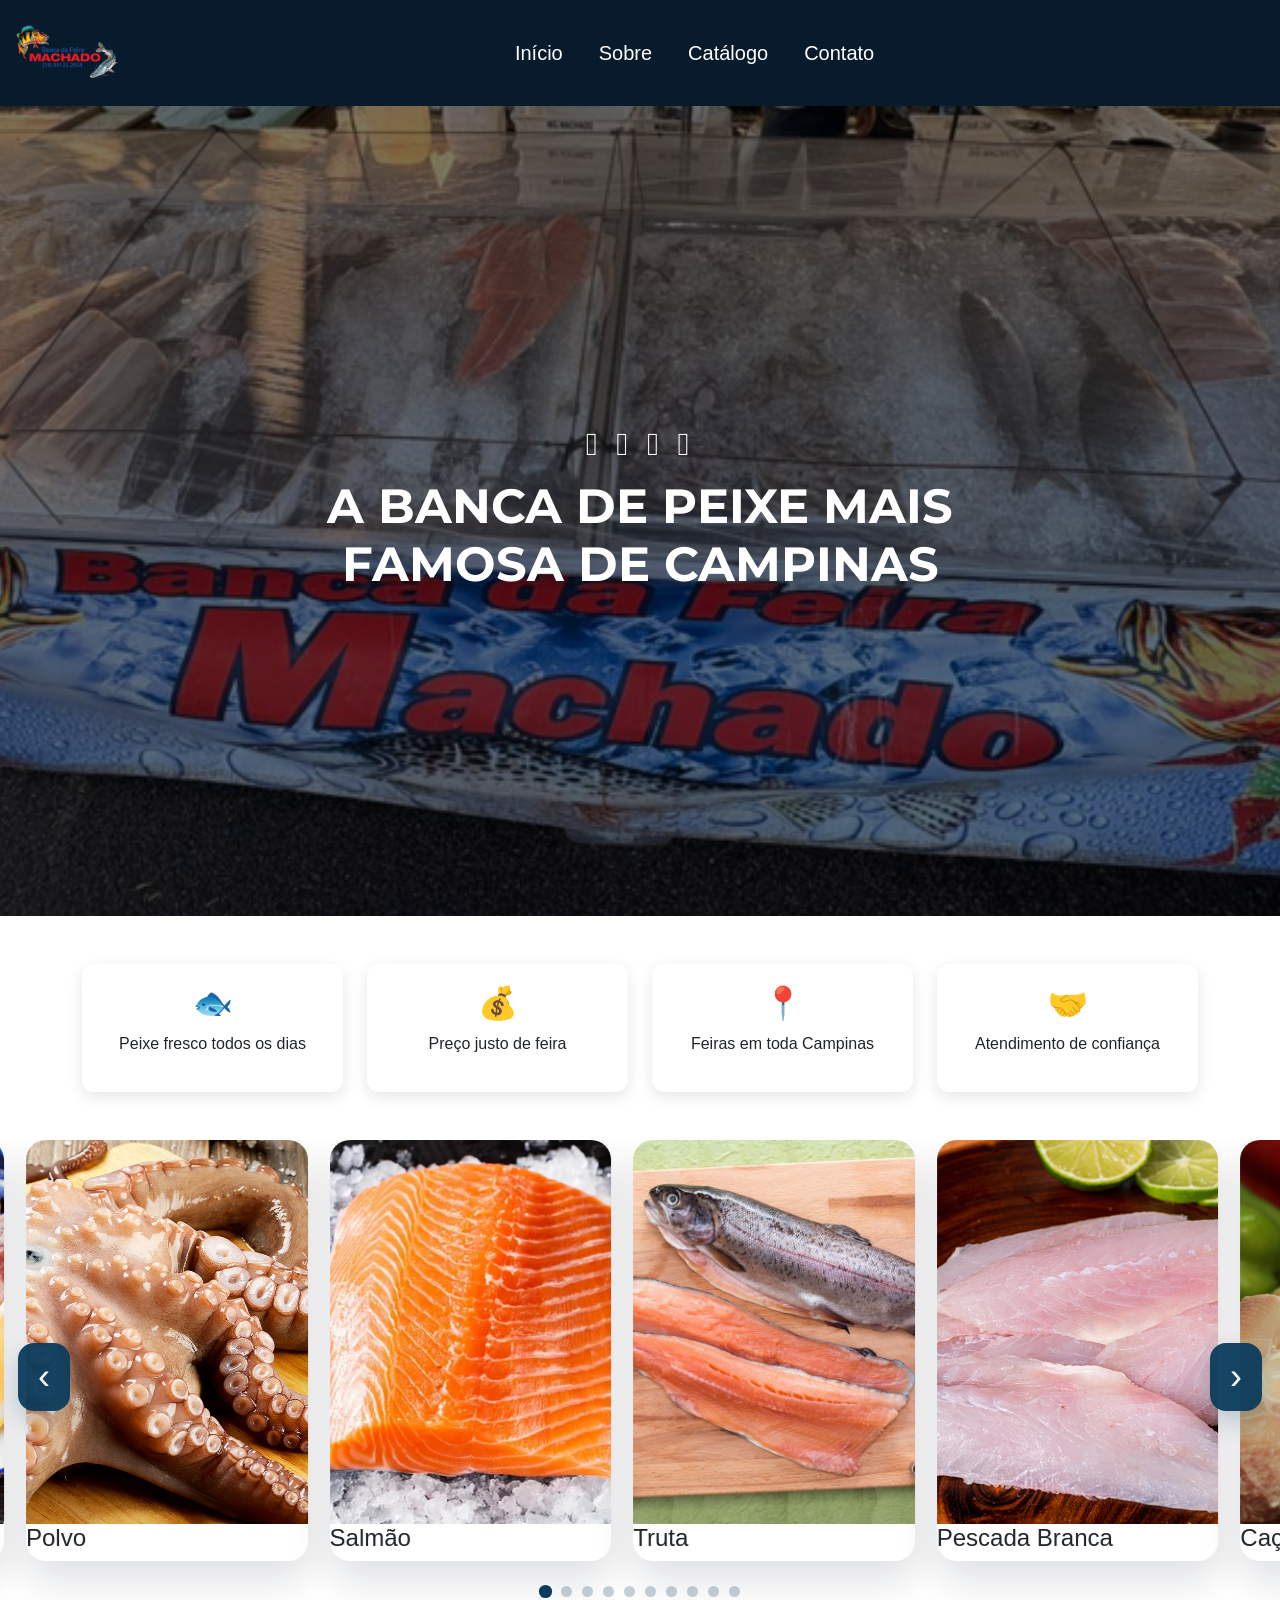
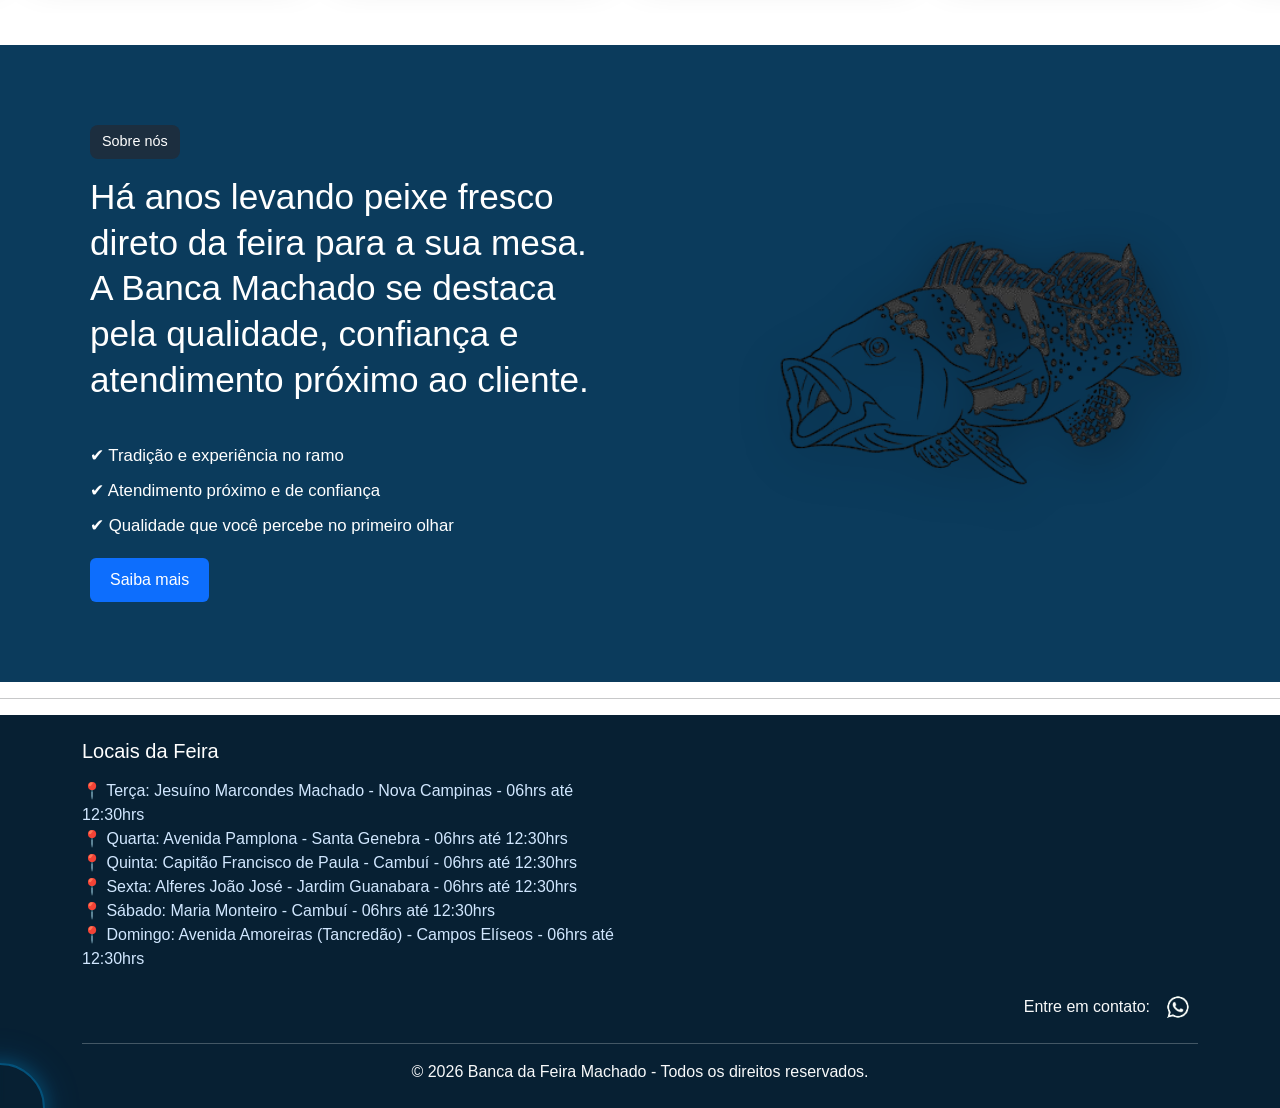
<file: index.html>
<!DOCTYPE html>
<html lang="pt-br">
<head>
    <meta charset="UTF-8">
    <meta name="viewport" content="width=device-width, initial-scale=1.0">
    <title>Banca da feira Machado</title>

    <meta name="description" content="Peixes frescos e frutos do mar em Campinas. Confira nossos produtos e ofertas.">
    
    <link href="https://cdn.jsdelivr.net/npm/bootstrap@5.3.3/dist/css/bootstrap.min.css" rel="stylesheet">

    <link rel="stylesheet" href="css/styles.css">

    <link rel="icon" type="image/x-icon" href="/img/logobanca.png">

</head>
<body>

<header>
<nav class="navbar navbar-expand-lg bg-body-tertiary">
  <div class="container-fluid">
    <a class="navbar-brand" href="index.html">
<img src="img/logobanca.png" alt="Logo Banca Machado" height="80">
</a>
    <button class="navbar-toggler" type="button" data-bs-toggle="collapse" data-bs-target="#navbarNav">
      <span class="navbar-toggler-icon"></span>
    </button>

    <div class="collapse navbar-collapse" id="navbarNav">
      <ul class="navbar-nav mx-auto">
        <li class="nav-item">
          <a class="nav-link active" href="index.html">Início</a>
        </li>
        <li class="nav-item">
          <a class="nav-link" href="sobre.html">Sobre</a>
        </li>
        <li class="nav-item">
          <a class="nav-link" href="catalogo.html">Catálogo</a>
        </li>
        <li class="nav-item">
          <a class="nav-link" href="contato.html">Contato</a>
        </li>
      </ul>
    </div>
  </div>
</nav>
<link href="https://fonts.googleapis.com/css2?family=Montserrat:wght@400;700&display=swap" rel="stylesheet">
</header>

<section class="banner">
  <div class="overlay">
  
    <p class="simbolo-peixe">𓆝 𓆟 𓆞 𓆝</p>

    <h1>A banca de peixe mais famosa de Campinas</h1>
  </div>
    
</section>

<section class="container my-5">
<div class="row text-center">

  <div class="col-md-3">
    <div class="card-custom">
      <h5>🐟</h5>
      <p>Peixe fresco todos os dias</p>
    </div>
  </div>

  <div class="col-md-3">
    <div class="card-custom">
      <h5>💰</h5>
        <p>Preço justo de feira</p>
    </div>
  </div>
  
      <div class="col-md-3">
      <div class="card-custom">
        <h5>📍</h5>
        <p>Feiras em toda Campinas</p>
      </div>
    </div>

    <div class="col-md-3">
      <div class="card-custom">
        <h5>🤝</h5>
        <p>Atendimento de confiança</p>
      </div>
    </div>
</div>
</section>
<section class="carousel" aria-label="Carrossel de produtos">
        <div class="carousel-track">
            <div class="slide"><img src="img/polvo.jpg" alt="Polvo"><h4 class="polvo">Polvo</h4></div>
            <div class="slide"><img src="img/salmao.jpg" alt="Salmão"><h4 class="salmao">Salmão</h4></div>
            <div class="slide"><img src="img/truta.jpg" alt="Truta"><h4 class="truta">Truta</h4></div>
            <div class="slide"><img src="img/pescada-branca.jpg" alt="Pescada Branca"><h4 class="pescada">Pescada Branca</h4></div>
            <div class="slide"><img src="img/cacao.jpg" alt="Cacau"><h4 class="cacao">Cação</h4></div>
            <div class="slide"><img src="img/congriorosa.jpg" alt="Congrio Rosa"><h4 class="congrio">Congrio Rosa</h4></div>
            <div class="slide"><img src="img/linguado.jpg" alt="Linguado"><h4 class="linguado">Linguado</h4></div>
            <div class="slide"><img src="img/lagosta.jpg" alt="Lagosta"><h4 class="lagosta">Lagosta</h4></div>
            <div class="slide"><img src="img/Vongole.jpg" alt="Vongole"><h4 class="vongole">Vongole</h4></div>
            <div class="slide"><img src="img/carne-de-siri.jpg" alt="Carne de Siri"><h4 class="siri">Carne de Siri</h4></div>
        </div>
        <button class="carousel-btn prev" aria-label="Anterior">‹</button>
        <button class="carousel-btn next" aria-label="Próximo">›</button>
        <div class="carousel-dots" aria-hidden="false"></div>
    </section>

   <section class="sobre-destaque">
  <div class="container-sobre">

    <div class="conteudo-sobre">

      
      <div class="texto-sobre">

        <div class="cabecalho-sobre">
          <span class="tag">Sobre nós</span>

          <h2 class="frase-sobre">
            Há anos levando peixe fresco direto da feira para a sua mesa.<br>
            A Banca Machado se destaca pela qualidade, confiança e atendimento próximo ao cliente.
          </h2>
        </div>

        <ul>
          <li>✔ Tradição e experiência no ramo</li>
          <li>✔ Atendimento próximo e de confiança</li>
          <li>✔ Qualidade que você percebe no primeiro olhar</li>
        </ul>

        <a href="sobre.html" class="btn-sobre">Saiba mais</a>

      </div>

      
      <div class="imagem-sobre">
        <img src="img/tucunare.png" alt="Tucunaré">
      </div>

    </div>

  </div>
</section>

<script src="https://cdn.jsdelivr.net/npm/bootstrap@5.3.3/dist/js/bootstrap.bundle.min.js"></script>
<hr>
<footer class="footer-custom text-light py-4">
    <div class="container text-center text-md-start">
      <div class="row"> 

        <div class="col-md-6">
          <h5 class="mb-3">Locais da Feira</h5>
          <ul class="list-unstyled">
            <li>📍 Terça: Jesuíno Marcondes Machado - Nova Campinas - 06hrs até 12:30hrs</li>
            <li>📍 Quarta: Avenida Pamplona - Santa Genebra - 06hrs até 12:30hrs</li>
            <li>📍 Quinta: Capitão Francisco de Paula - Cambuí - 06hrs até 12:30hrs</li>
            <li>📍 Sexta: Alferes João José - Jardim Guanabara - 06hrs até 12:30hrs</li>
            <li>📍 Sábado: Maria Monteiro - Cambuí - 06hrs até 12:30hrs</li>
            <li>📍 Domingo: Avenida Amoreiras (Tancredão) - Campos Elíseos - 06hrs até 12:30hrs</li>
          </ul>
        </div>
    </div>
    <div class="col-md-6 ms-auto d-flex justify-content-end align-items-center gap-2 mt-3 mt-md-0">
      
      <span>Entre em contato:</span>
      <a href="https://wa.me/5519991252954?text=Olá,%20vi%20o%20site%20e%20quero%20saber%20mais!" target="_blank" ">
      <img src="img/whats.png" width="40">
      </a>
    </div>
    <hr class="border-light">
    <p class="text-center mb-0">
      &copy; 2026 Banca da Feira Machado - Todos os direitos reservados.
    </p>
</footer>

<script src="js/carousel.js"></script>

<div class="cursor-water"></div>

<script>
const cursor = document.querySelector(".cursor-water");

document.addEventListener("mousemove", (e) => {
    cursor.style.left = e.clientX + "px";
    cursor.style.top = e.clientY + "px";
});
</script>

</body>

</html>
</file>
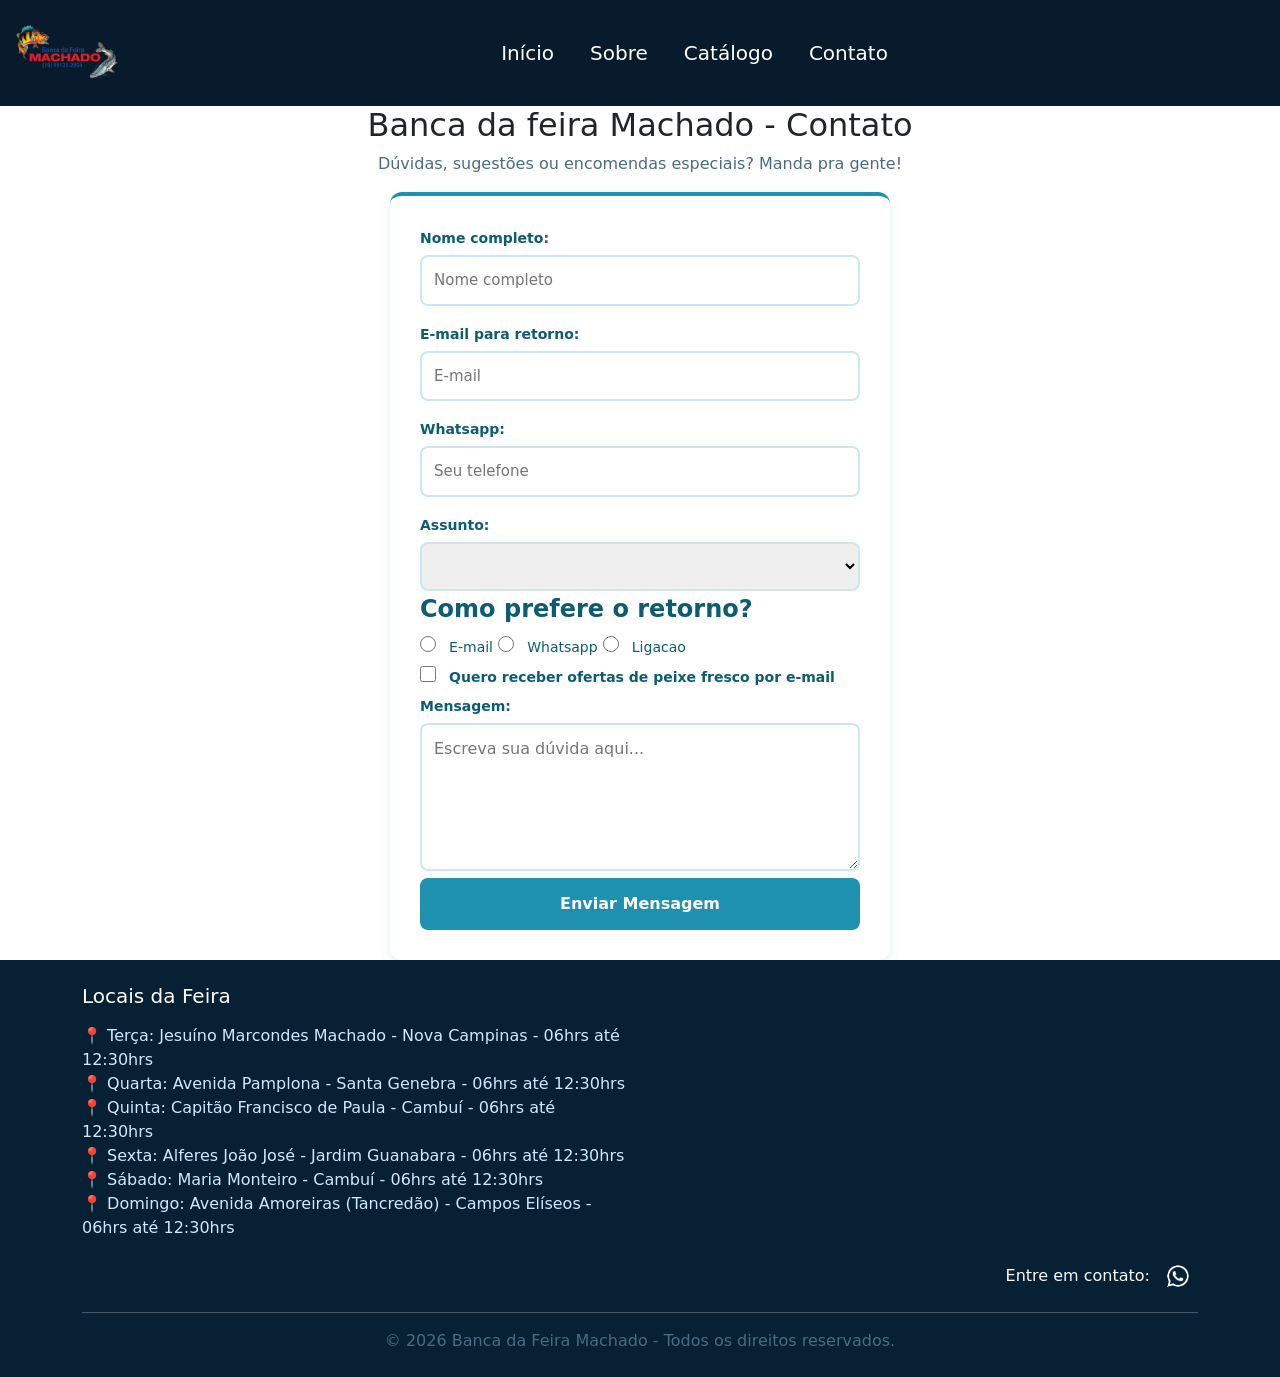
<file: contato.html>
<!DOCTYPE html>
<html lang="en">
<head>
    <meta charset="UTF-8">
    <meta name="viewport" content="width=device-width, initial-scale=1.0">
    <title>Banca da feira Machado</title>
    <link rel="icon" type="image/x-icon" href="/img/logobanca.png">
    <link rel="stylesheet" href="css/contato.css">
    <link href="https://cdn.jsdelivr.net/npm/bootstrap@5.3.3/dist/css/bootstrap.min.css" rel="stylesheet">

</head>
<body>
    <header>
<nav class="navbar navbar-expand-lg">
  <div class="container-fluid">
    <a class="navbar-brand" href="index.html">
<img src="img/logobanca.png" alt="Logo Banca Machado" height="80">
</a>
    <button class="navbar-toggler" type="button" data-bs-toggle="collapse" data-bs-target="#navbarNav">
      <span class="navbar-toggler-icon"></span>
    </button>

    <div class="collapse navbar-collapse" id="navbarNav">
      <ul class="navbar-nav mx-auto">
        <li class="nav-item">
          <a class="nav-link active" href="index.html">Início</a>
        </li>
        <li class="nav-item">
          <a class="nav-link" href="sobre.html">Sobre</a>
        </li>
        <li class="nav-item">
          <a class="nav-link" href="catalogo.html">Catálogo</a>
        </li>
        <li class="nav-item">
          <a class="nav-link" href="contato.html">Contato</a>
        </li>
      </ul>
    </div>
  </div>
</nav>
<link href="https://fonts.googleapis.com/css2?family=Montserrat:wght@400;700&display=swap" rel="stylesheet">
<script src="https://cdn.jsdelivr.net/npm/bootstrap@5.3.3/dist/js/bootstrap.bundle.min.js"></script>

</header>

    <h2>Banca da feira Machado - Contato</h2>
    <p>Dúvidas, sugestões ou encomendas especiais? Manda pra gente!</p>
    <form id="formContato">
        <!--1. INPUT TEXT-->
    <label for="nome">Nome completo:</label><br>
    <input type="text" id="nome" name="nome" placeholder="Nome completo" required><br><br>
    <!--2. INPUT EMAIL -->
    <label for="email">E-mail para retorno:</label><br>
    <input type="email" id="email" name="email" placeholder="E-mail" required><br><br>
    <!--3. INPUT TEL-->
    <label for="whatsapp">Whatsapp:</label><br>
    <input type="tel" id="whatsapp" name="whatsapp" placeholder="Seu telefone" required><br><br>
    <!--4. Select -->
    <label for="assunto">Assunto:</label><br>
    <select id="assunto" name="assunto" required>
        <option value="" selected></option>Selecione o motivo do contato</option>
        <option value="duvida">Duvidas sobre produtos</option>
        <option value="encomenda">Encomenda especial</option>
        <option value="reclamacao">Reclamação</option>
        <option value="elogio">Elogio</option>
        <option value="fornecedor">Quero ser fornecedor</option></select><br><br>
        <!--5. INPUT RADIO -->
        <fieldset>
            <legend>Como prefere o retorno?</legend>
            <input type="radio" id="retorno_whats" name="retorno" value="whatsapp" required>
            <label for="retorno_whats">E-mail</label><br>

            <input type="radio" id="retono_email" name="retorno" value="email">
            <label for="retono_email">Whatsapp</label><br>

            <input type="radio" id="retorno_ligacao" name="retorno" value="ligacao">
            <label for="retorno_ligacao">Ligacao</label>
        </fieldset><br>
        <!--6. INPUT CHECKBOX-->
        <input type="checkbox" id="novidade" name="novidade" value="sim">
        <label for="novidade">Quero receber ofertas de peixe fresco por e-mail</label><br><br>
        <!--7. TEXTAREA - bÔnus, não é input mas conta como campo -->
        <label for="mensagem">Mensagem:</label><br> 
        <textarea id="mensagem" rows="5" cols="40" placeholder="Escreva sua dúvida aqui..." requiredd></textarea><br><br>

<button type="submit">Enviar Mensagem</button>
    </form>
<script src="https://cdn.jsdelivr.net/npm/bootstrap@5.3.3/dist/js/bootstrap.bundle.min.js"></script>

    <footer class="footer-custom text-light py-4">
    <div class="container text-center text-md-start">
      <div class="row"> 

        <div class="col-md-6">
          <h5 class="mb-3">Locais da Feira</h5>
          <ul class="list-unstyled">
            <li>📍 Terça: Jesuíno Marcondes Machado - Nova Campinas - 06hrs até 12:30hrs</li>
            <li>📍 Quarta: Avenida Pamplona - Santa Genebra - 06hrs até 12:30hrs</li>
            <li>📍 Quinta: Capitão Francisco de Paula - Cambuí - 06hrs até 12:30hrs</li>
            <li>📍 Sexta: Alferes João José - Jardim Guanabara - 06hrs até 12:30hrs</li>
            <li>📍 Sábado: Maria Monteiro - Cambuí - 06hrs até 12:30hrs</li>
            <li>📍 Domingo: Avenida Amoreiras (Tancredão) - Campos Elíseos - 06hrs até 12:30hrs</li>
          </ul>
        </div>
    </div>
    <div class="col-md-6 ms-auto d-flex justify-content-end align-items-center gap-2 mt-3 mt-md-0">
      
      <span>Entre em contato:</span>
      <a href="https://wa.me/5519991252954?text=Olá,%20vi%20o%20site%20e%20quero%20saber%20mais!" target="_blank" >
      <img src="img/whats.png" width="40">
      </a>
    </div>
    <hr class="border-light">
    <p class="text-center mb-0">
      &copy; 2026 Banca da Feira Machado - Todos os direitos reservados.
    </p>
    
</footer>
    <script src="js/script.js"></script>
</body>
</html>
</file>
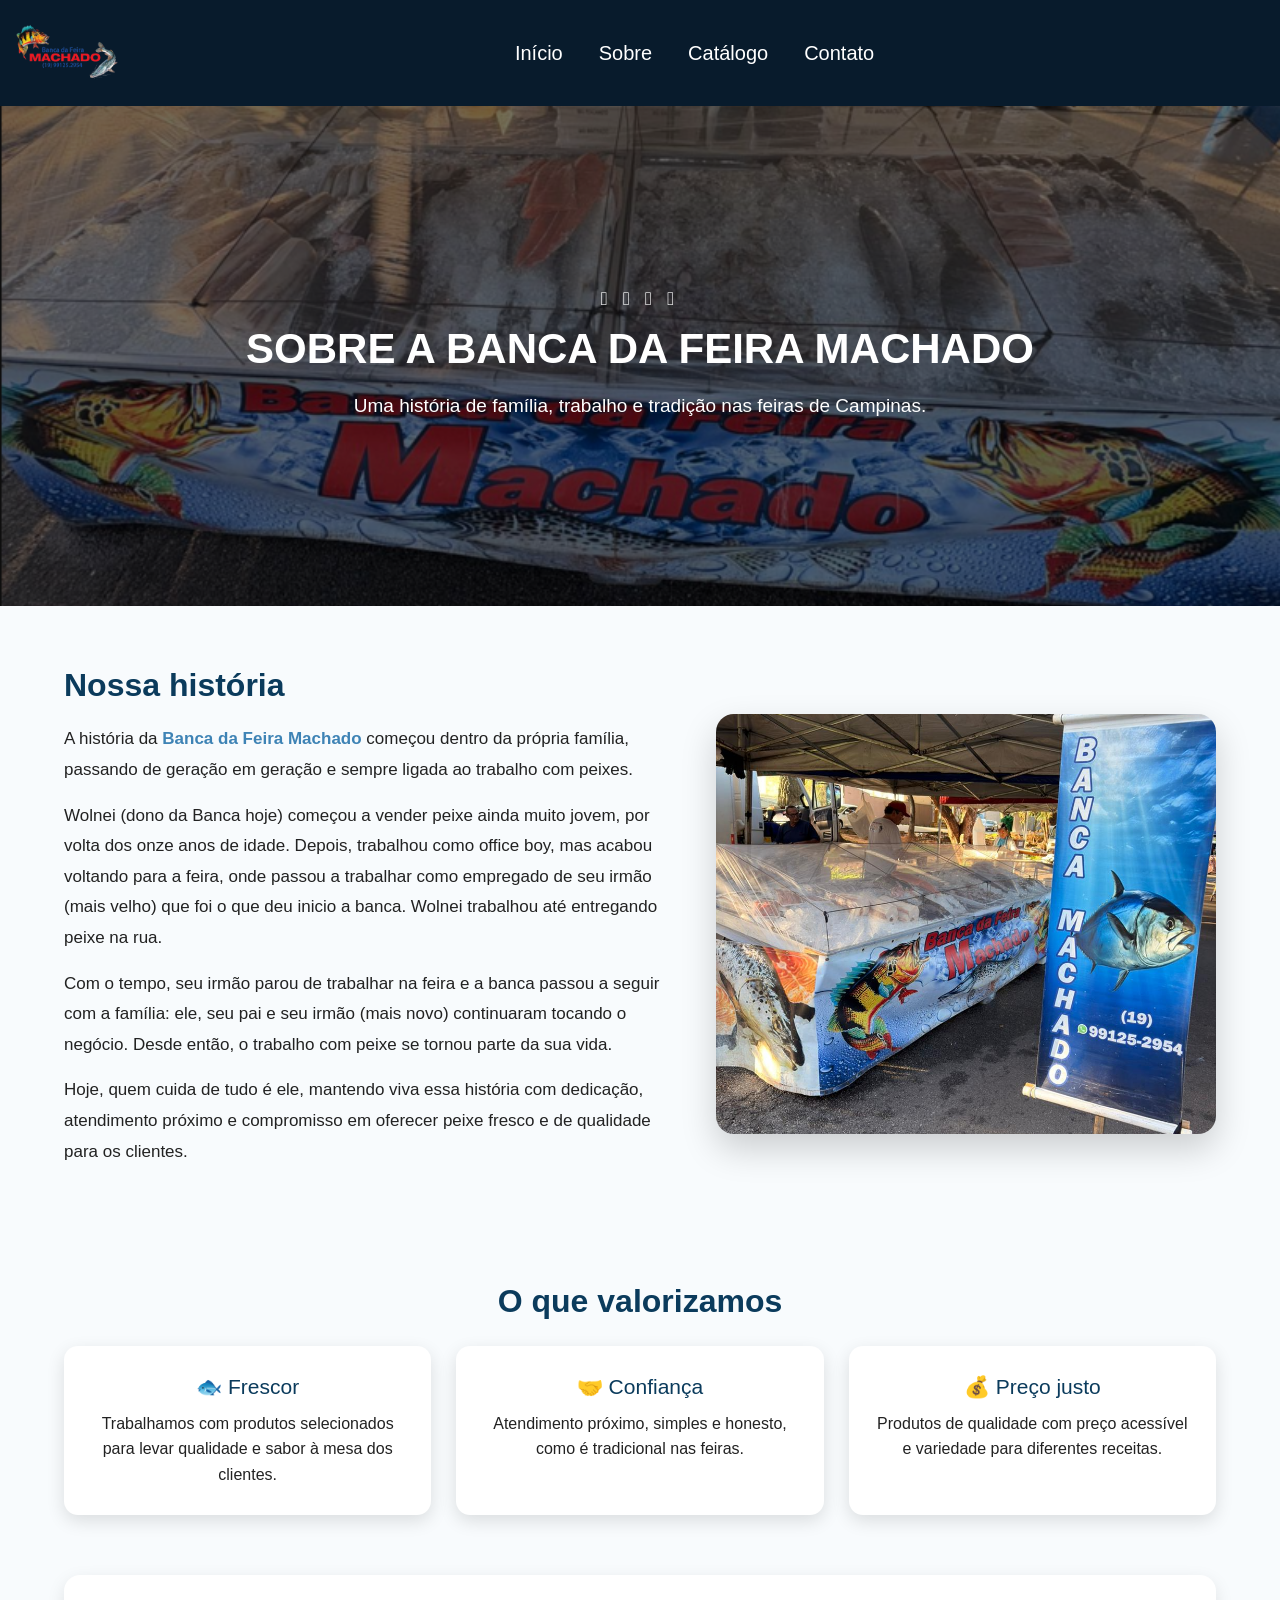
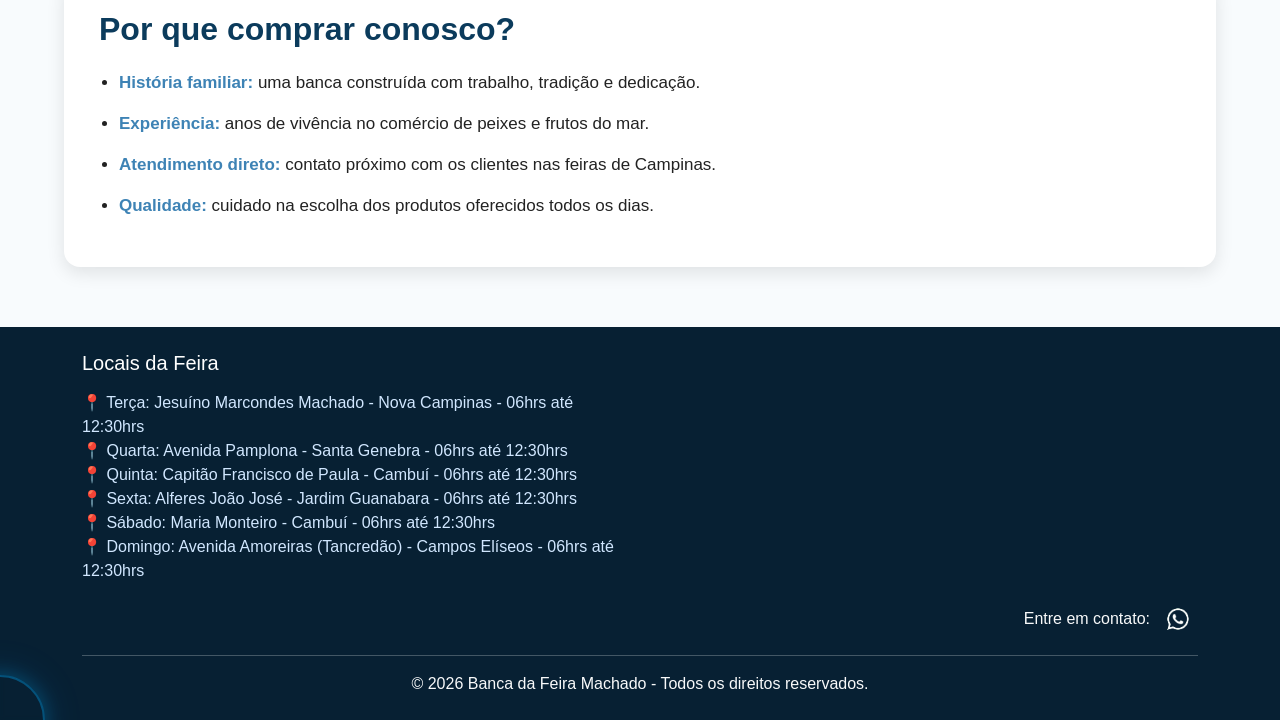
<file: sobre.html>
<!DOCTYPE html>
<html lang="pt-BR">
<head>
  <meta charset="UTF-8">
  <meta name="viewport" content="width=device-width, initial-scale=1.0">
  <title>Sobre - Banca da Feira Machado</title>

  <link href="https://cdn.jsdelivr.net/npm/bootstrap@5.3.3/dist/css/bootstrap.min.css" rel="stylesheet">
  <link rel="stylesheet" href="css/sobre.css">
  <link rel="icon" type="image/x-icon" href="/img/logobanca.png">
</head>

<body>

<header>
  <nav class="navbar navbar-expand-lg bg-body-tertiary">
    <div class="container-fluid">
      <a class="navbar-brand" href="index.html">
        <img src="img/logobanca.png" alt="Logo Banca Machado" height="80">
      </a>

      <button class="navbar-toggler" type="button" data-bs-toggle="collapse" data-bs-target="#navbarNav">
        <span class="navbar-toggler-icon"></span>
      </button>

      <div class="collapse navbar-collapse" id="navbarNav">
        <ul class="navbar-nav mx-auto">
          <li class="nav-item">
            <a class="nav-link" href="index.html">Início</a>
          </li>
          <li class="nav-item">
            <a class="nav-link active" href="sobre.html">Sobre</a>
          </li>
          <li class="nav-item">
            <a class="nav-link" href="catalogo.html">Catálogo</a>
          </li>
          <li class="nav-item">
            <a class="nav-link" href="contato.html">Contato</a>
          </li>
        </ul>
      </div>
    </div>
  </nav>
</header>

<section class="banner-sobre">
  <div class="overlay">
    <p class="simbolo-peixe">𓆝 𓆟 𓆞 𓆝</p>
    <h1>Sobre a Banca da Feira Machado</h1>
    <p>Uma história de família, trabalho e tradição nas feiras de Campinas.</p>
  </div>
</section>

<main>

  <section class="sobre-container">
    <div class="sobre-texto">
      <h2>Nossa história</h2>

      <p>
        A história da <strong>Banca da Feira Machado</strong> começou dentro da própria família,
        passando de geração em geração e sempre ligada ao trabalho com peixes.
      </p>

      <p>
        Wolnei (dono da Banca hoje) começou a vender peixe ainda muito jovem, por volta dos onze anos de idade.
        Depois, trabalhou como office boy, mas acabou voltando para a feira, onde passou a trabalhar
        como empregado de seu irmão (mais velho) que foi o que deu inicio a banca. Wolnei trabalhou até entregando peixe na rua.
      </p>

      <p>
        Com o tempo, seu irmão parou de trabalhar na feira e a banca passou a seguir com a família:
        ele, seu pai e seu irmão (mais novo) continuaram tocando o negócio. Desde então, o trabalho com peixe
        se tornou parte da sua vida.
      </p>

      <p>
        Hoje, quem cuida de tudo é ele, mantendo viva essa história com dedicação, atendimento
        próximo e compromisso em oferecer peixe fresco e de qualidade para os clientes.
      </p>
    </div>

    <div class="sobre-imagem">
      <img src="img/banca.jpeg" alt="Foto da Banca da Feira Machado">
    </div>
  </section>

  <section class="qualidade">
    <h2>O que valorizamos</h2>

    <div class="cards-qualidade">

      <div class="card-info">
        <h3>🐟 Frescor</h3>
        <p>Trabalhamos com produtos selecionados para levar qualidade e sabor à mesa dos clientes.</p>
      </div>

      <div class="card-info">
        <h3>🤝 Confiança</h3>
        <p>Atendimento próximo, simples e honesto, como é tradicional nas feiras.</p>
      </div>

      <div class="card-info">
        <h3>💰 Preço justo</h3>
        <p>Produtos de qualidade com preço acessível e variedade para diferentes receitas.</p>
      </div>

    </div>
  </section>

  <section class="diferenciais">
    <h2>Por que comprar conosco?</h2>

    <ul>
      <li><strong>História familiar:</strong> uma banca construída com trabalho, tradição e dedicação.</li>
      <li><strong>Experiência:</strong> anos de vivência no comércio de peixes e frutos do mar.</li>
      <li><strong>Atendimento direto:</strong> contato próximo com os clientes nas feiras de Campinas.</li>
      <li><strong>Qualidade:</strong> cuidado na escolha dos produtos oferecidos todos os dias.</li>
    </ul>
  </section>

</main>

<footer class="footer-custom text-light py-4">
    <div class="container text-center text-md-start">
      <div class="row"> 

        <div class="col-md-6">
          <h5 class="mb-3">Locais da Feira</h5>
          <ul class="list-unstyled">
            <li>📍 Terça: Jesuíno Marcondes Machado - Nova Campinas - 06hrs até 12:30hrs</li>
            <li>📍 Quarta: Avenida Pamplona - Santa Genebra - 06hrs até 12:30hrs</li>
            <li>📍 Quinta: Capitão Francisco de Paula - Cambuí - 06hrs até 12:30hrs</li>
            <li>📍 Sexta: Alferes João José - Jardim Guanabara - 06hrs até 12:30hrs</li>
            <li>📍 Sábado: Maria Monteiro - Cambuí - 06hrs até 12:30hrs</li>
            <li>📍 Domingo: Avenida Amoreiras (Tancredão) - Campos Elíseos - 06hrs até 12:30hrs</li>
          </ul>
        </div>
    </div>
    <div class="col-md-6 ms-auto d-flex justify-content-end align-items-center gap-2 mt-3 mt-md-0">
      
      <span>Entre em contato:</span>
      <a href="https://wa.me/5519991252954?text=Olá,%20vi%20o%20site%20e%20quero%20saber%20mais!" target="_blank" ">
      <img src="img/whats.png" width="40">
      </a>
    </div>
    <hr class="border-light">
    <p class="text-center mb-0">
      &copy; 2026 Banca da Feira Machado - Todos os direitos reservados.
    </p>
</footer>

<script src="https://cdn.jsdelivr.net/npm/bootstrap@5.3.3/dist/js/bootstrap.bundle.min.js"></script>

<div class="cursor-water"></div>

<script src="js/mouse.js"></script>

</body>
</html>
</file>
<file: css/styles.css>
body {
    position: relative;
    overflow-x: hidden;
	font-family: Arial, sans-serif;
}


.cursor-water {
    position: fixed;
    width: 90px;
    height: 90px;
    border-radius: 50%;

    border: 2px solid rgba(0, 174, 255, 0.35);

    pointer-events: none;
    z-index: 9999;

    transform: translate(-50%, -50%);

    backdrop-filter: blur(2px);

    box-shadow:
        0 0 20px rgba(0,174,255,0.25),
        0 0 40px rgba(0,174,255,0.15);

    animation: waterWave 2s infinite ease-out;
}

.nav-item {
	display: inline-block;
	margin-right: 20px;
	font-size: 20px;
}

.navbar-toggler {
    border-color: rgba(255,255,255,0.3);
}

.navbar-toggler-icon {
    filter: invert(1);
}

.nav-link {
	transition: 0.3s;
}

.nav-link.nav-link:hover {
	transform: translateY( -2px) scale(1.05);
}

 .nav-link:active {
    transform: scale(0.95);
}

.navbar {
    background-color: #081b2c!important;
}

.navbar .nav-link {
    color: #ffffff !important;
}

.navbar .nav-link:hover {
    color: #4db8ff!important;
}

.footer-custom {
    background-color: #072033;
}

.footer-custom h5 {
    color: #ffffff;
    margin-bottom: 15px;
}

.footer-custom li {
    color: #d1e7ff
}

.footer-custom a {
    color: #ffffff
}

.footer-custom a:hover {
    color: #4db8ff
}
a i {
    transition: 0.3s;
}

a:hover i {
    transform: scale(1.2);
}

.banner {
    background: url('../img/fotobanca.png') center/cover no-repeat;
    height: 90vh;
    position: relative;
}

.overlay {
    position: absolute;
    top: 0;
    left: 0;
    width: 100%;
    height: 100%;

    background: rgba(0, 0, 0, 0.5);

    display: flex;
    justify-content: center;
    align-items: center;
    text-align: center;
    flex-direction: column;
}

.overlay h1 {
    color: white;
    font-family: 'Montserrat', sans-serif;
    font-size: 3rem;
    font-weight: 700;
    max-width: 800px;
    text-transform: uppercase;
    
}

.simbolo-peixe {
    color: #ffffff;
    font-size: 2rem;
    margin-bottom: 10px;
    letter-spacing: 5px;
    z-index: 2;
} 

.card-custom {
    background: white;
    padding: 20px;
    border-radius: 12px;
    box-shadow: 0 5px 15px rgba(0,0,0,0.1);
    transition: 0.3s;
}

.card-custom:hover {
    transform: translateY(-5px);
}

.card-custom h5 {
    font-size: 2rem;
    margin-bottom: 10px;
}

.card-custom p {
    font-size: 1rem;
    font-weight: 500;
}

.carousel {
    width: 100%;
    margin: 16px 0 32px;
    padding: 0 clamp(12px, 2vw, 28px) 52px;
    box-sizing: border-box;
    position: relative;
    overflow: hidden;
}

.carousel-track {
    display: flex;
    gap: 22px;
    align-items: stretch;
    will-change: transform;
}

.slide {
    flex: 0 0 clamp(220px, 22vw, 320px);
    border-radius: 20px;
    overflow: hidden;
    background: #fff;
    box-shadow: 0 18px 40px rgba(15, 23, 42, 0.14);
}

.slide img {
    display: block;
    width: 100%;
    height: clamp(280px, 30vw, 420px);
    object-fit: cover;
}

.carousel-btn {
    position: absolute;
    top: 50%;
    transform: translateY(-50%);
    z-index: 3;
    border: none;
    width: 52px;
    height: 68px;
    border-radius: 16px;
    background: rgba(11, 59, 92, 0.95);
    color: #fff;
    font-size: 36px;
    line-height: 1;
    cursor: pointer;
    box-shadow: 0 10px 24px rgba(11, 59, 92, 0.22);
}

.carousel-btn.prev {
    left: 18px;
}

.carousel-btn.next {
    right: 18px;
}

.carousel-btn:hover {
    background: #08324f;
}

.carousel-btn:focus {
    outline: 2px solid rgba(11, 59, 92, 0.55);
    outline-offset: 3px;
}

.carousel-dots {
    position: absolute;
    left: 50%;
    bottom: 16px;
    transform: translateX(-50%);
    display: flex;
    gap: 10px;
    z-index: 3;
}

.carousel-dots button {
    width: 11px;
    height: 11px;
    border: none;
    border-radius: 999px;
    padding: 0;
    background: rgba(11, 59, 92, 0.24);
    cursor: pointer;
}

.carousel-dots button.active {
    background: #0b3b5c;
    transform: scale(1.2);
}


.sobre-destaque {
    background: #0b3b5c;
    padding: 60px 20px;
}

.container-sobre {
    max-width: 1100px;
    margin: 0 auto;
}

.cabecalho-sobre {
    margin-bottom: 40px;
}

.tag {
    display: inline-block;
    background: #1c2e3f;
    color: #fff;
    padding: 6px 12px;
    border-radius: 8px;
    font-size: 0.9rem;
    margin-bottom: 15px;
}

.cabecalho-sobre h2 {
    max-width: 600px;
    font-size: 2.2rem;
    line-height: 1.3;
}

.texto-sobre p {
    margin-bottom: 15px;
    line-height: 1.6;
}

.conteudo-sobre {
    display: flex;
    align-items: center;
    justify-content: space-between;
    gap: 40px
}

.texto-sobre {
    max-width: 520px;
}


.imagem-sobre img {
    width: 420px;
    max-width: 100%;
    filter: drop-shadow(0 10px 25px rgba(0,0,0,0.4));
}


.frase-sobre {
    color: #ffffff;
    font-size: 1.8rem;
    line-height: 1.4;
    margin-bottom: 25px;
}

.sobre-destaque {
    background: #0b3b5c;
    padding: 80px 20px;
}

.sobre-destaque ul,
.sobre-destaque li {
    color: white;
}

.texto-sobre ul {
    margin-bottom: 20px;
    margin-top: 20px;
    padding-left: 0;
    list-style: none;
    color: #ffffff;
}

.texto-sobre li {
    margin-bottom: 10px;
    font-size: 1.05rem;
    font-weight: 500;
    color: #ffffff;
}

.btn-sobre {
    display: inline-block;
    padding: 10px 20px;
    background: #0d6efd;
    color: white;
    text-decoration: none;
    border-radius:  6px;
    transition: 0.3s
}

.btn-sobre:hover {
    transform: scale(1.05);
}


@media (max-width: 768px) {
    .conteudo-sobre {
        flex-direction: column;
        text-align: center;
    }

    .imagem-sobre img {
        max-width: 250px;;
    }
}

@keyframes waterWave {

    0% {
        transform: translate(-50%, -50%) scale(0.9);
        opacity: 0.8;
    }

    100% {
        transform: translate(-50%, -50%) scale(1.4);
        opacity: 0;
    }
}
</file>
<file: css/contato.css>
body {
	font-family: Arial, sans-serif;
}

* {
            box-sizing: border-box;
            margin: 0;
            padding: 0;
        }

.cursor-water {
    position: fixed;
    width: 90px;
    height: 90px;
    border-radius: 50%;

    border: 2px solid rgba(0, 174, 255, 0.35);

    pointer-events: none;
    z-index: 9999;

    transform: translate(-50%, -50%);

    backdrop-filter: blur(2px);

    box-shadow:
        0 0 20px rgba(0,174,255,0.25),
        0 0 40px rgba(0,174,255,0.15);

    animation: waterWave 2s infinite ease-out;
}

.navbar {
    background-color: #081b2c !important;
}

.nav-item {
	display: inline-block;
	margin-right: 20px;
	font-size: 20px;
}

.navbar-toggler {
    border-color: rgba(255,255,255,0.3);
}

.navbar-toggler-icon {
    filter: invert(1);
}

.nav-link {
	transition: 0.3s;
}

.nav-link.nav-link:hover {
	transform: translateY( -2px) scale(1.05);
}

 .nav-link:active {
    transform: scale(0.95);
}

.navbar {
    background-color: #081b2c!important;
}

.navbar .nav-link {
    color: #ffffff !important;
}

.navbar .nav-link:hover {
    color: #4db8ff!important;
}


.footer-custom {
    background-color: #072033;
}

.footer-custom h5 {
    color: #ffffff;
    margin-bottom: 15px;
}

.footer-custom li {
    color: #d1e7ff
}

.footer-custom a {
    color: #ffffff
}

.footer-custom a:hover {
    color: #4db8ff
}
a i {
    transition: 0.3s;
}

a:hover i {
    transform: scale(1.2);
}



        h2 {
            color: #0d5c75;
            margin-bottom: 8px;
            text-align: center;
        }

        p {
            text-align: center;
            margin-bottom: 24px;
            color: #4a6b82;
        }

        form {
            max-width: 500px;
            margin: 0 auto;
            background: white;
            padding: 30px;
            border-radius: 12px;
            box-shadow: 0 4px 12px rgba(13, 92, 117, 0.1);
            border-top: 4px solid #1e90b0;
        }

        label {
            display: block;
            margin-bottom: 6px;
            font-weight: 600;
            color: #0d5c75;
            font-size: 14px;
        }

        input[type="text"],
        input[type="email"],
        input[type="tel"],
        select,
        textarea {
            width: 100%;
            padding: 12px;
            border: 2px solid #cce7f0;
            border-radius: 8px;
            font-size: 15px;
            margin-bottom: 16px;
            transition: border-color 0.3s;
        }

        input:focus,
        select:focus,
        textarea:focus {
            outline: none;
            border-color: #1e90b0;
            box-shadow: 0 0 0 3px rgba(30, 144, 176, 0.1);
        }

        fieldset {
            border: 2px solid #cce7f0;
            border-radius: 8px;
            padding: 16px;
            margin-bottom: 16px;
        }

        legend {
            font-weight: 600;
            color: #0d5c75;
            padding: 0 8px;
            font-size: 14px;
        }

        input[type="radio"],
        input[type="checkbox"] {
            margin-right: 8px;
            accent-color: #1e90b0;
            width: 16px;
            height: 16px;
        }

        fieldset label {
            display: inline;
            font-weight: 400;
            margin-bottom: 8px;
        }

        textarea {
            resize: vertical;
            min-height: 120px;
        }

        button[type="submit"] {
            width: 100%;
            background: #1e90b0;
            color: white;
            padding: 14px;
            border: none;
            border-radius: 8px;
            font-size: 16px;
            font-weight: 600;
            cursor: pointer;
            transition: background 0.3s;
        }

        button[type="submit"]:hover {
            background: #0d5c75;
        }

        /* Remove os <br> feios do HTML */
        br {
            display: none;
        }

        /* Espaçamento entre campos */
        input + label,
        select + label,
        textarea + label {
            margin-top: 8px;
        }

        /* Mobile */
        @media (max-width: 600px) {
            body {
                padding: 12px;
            }
            form {
                padding: 20px;
            }
        }
</file>
<file: css/sobre.css>
* {
  margin: 0;
  padding: 0;
  box-sizing: border-box;
}

body {
  position: relative;
  overflow-x: hidden;
  font-family: Arial, sans-serif;
  background-color: #f8fbfd;
  color: #222;
}

.navbar-toggler {
    border-color: rgba(255,255,255,0.3);
}

.navbar-toggler-icon {
    filter: invert(1);
}

.cursor-water {
    position: fixed;
    width: 90px;
    height: 90px;
    border-radius: 50%;

    border: 2px solid rgba(0, 174, 255, 0.35);

    pointer-events: none;
    z-index: 9999;

    transform: translate(-50%, -50%);

    backdrop-filter: blur(2px);

    box-shadow:
        0 0 20px rgba(0,174,255,0.25),
        0 0 40px rgba(0,174,255,0.15);

    animation: waterWave 2s infinite ease-out;
}

.nav-item {
  display: inline-block;
  margin-right: 20px;
  font-size: 20px;
}

.nav-link {
  transition: 0.3s;
}

.nav-link.nav-link:hover {
  transform: translateY(-2px) scale(1.05);
}

.nav-link:active {
  transform: scale(0.95);
}

.banner-sobre {
  background-image: url('../img/fotobanca.png');
  background-position: center;
  background-size: cover;
  background-repeat: no-repeat;
  height: 500px;
  position: relative;
}

.overlay {
  position: absolute;
  top: 0;
  left: 0;
  width: 100%;
  height: 100%;
  background-color: rgba(0, 0, 0, 0.55);

  display: flex;
  justify-content: center;
  align-items: center;
  text-align: center;
  flex-direction: column;

  padding: 20px;
}

.simbolo-peixe {
  color: white;
  font-size: 32px;
  margin-bottom: 10px;
  letter-spacing: 5px;
}

.overlay h1 {
  color: white;
  font-size: 42px;
  font-weight: bold;
  text-transform: uppercase;
  max-width: 900px;
}

.overlay p {
  color: white;
  font-size: 19px;
  max-width: 700px;
  margin-top: 10px;
}

main {
  width: 90%;
  max-width: 1200px;
  margin: 0 auto;
}

.sobre-container {
  display: flex;
  gap: 40px;
  align-items: center;
  padding: 60px 0;
}

.sobre-texto {
  width: 55%;
}

.sobre-imagem {
  width: 45%;
}

.sobre-texto h2,
.qualidade h2,
.diferenciais h2 {
  color: #0b3b5c;
  margin-bottom: 20px;
  font-weight: bold;
}

.sobre-texto p {
  font-size: 17px;
  line-height: 1.8;
  margin-bottom: 15px;
}

.sobre-texto strong {
  color: #3e83b5;
}

.sobre-imagem img {
  width: 100%;
  height: 420px;
  object-fit: cover;
  border-radius: 18px;
  box-shadow: 0 15px 35px rgba(0,0,0,0.18);
}

.qualidade {
  padding: 40px 0 60px;
  text-align: center;
}

.cards-qualidade {
  display: flex;
  gap: 25px;
  margin-top: 25px;
}

.card-info {
  width: 33.33%;
  background-color: white;
  padding: 28px 22px;
  border-radius: 14px;
  box-shadow: 0 6px 18px rgba(0,0,0,0.12);
  transition: 0.3s;
}

.card-info:hover {
  transform: translateY(-6px);
}

.card-info h3 {
  color: #0b3b5c;
  margin-bottom: 12px;
  font-size: 21px;
}

.card-info p {
  line-height: 1.6;
  margin-bottom: 0;
}

.diferenciais {
  background-color: white;
  padding: 35px;
  border-radius: 16px;
  box-shadow: 0 6px 18px rgba(0,0,0,0.10);
  margin-bottom: 60px;
}

.diferenciais ul {
  padding-left: 20px;
  margin-bottom: 0;
}

.diferenciais li {
  margin-bottom: 12px;
  line-height: 1.7;
  font-size: 17px;
}

.diferenciais strong {
  color: #3e83b5;
}

footer img {
  transition: 0.3s;
}

footer img:hover {
  transform: scale(1.1);
}

@media (max-width: 900px) {
  .sobre-container {
    flex-direction: column;
  }

  .sobre-texto,
  .sobre-imagem {
    width: 100%;
  }

  .sobre-imagem img {
    height: 320px;
  }

  .cards-qualidade {
    flex-direction: column;
  }

  .card-info {
    width: 100%;
  }

  .overlay h1 {
    font-size: 34px;
  }
}

@media (max-width: 560px) {
  .banner-sobre {
    height: 400px;
  }

  .overlay h1 {
    font-size: 28px;
  }

  .overlay p {
    font-size: 16px;
  }

  .sobre-container {
    padding: 40px 0;
  }
}


/* header */
.nav-item {
	display: inline-block;
	margin-right: 20px;
	font-size: 20px;
}

.nav-link {
	transition: 0.3s;
}

.nav-link.nav-link:hover {
	transform: translateY( -2px) scale(1.05);
}

 .nav-link:active {
    transform: scale(0.95);
}

.navbar {
    background-color: #081b2c!important;
}

.navbar .nav-link {
    color: #ffffff !important;
}

.navbar .nav-link:hover {
    color: #4db8ff!important;
}

/*footer */ 
.footer-custom {
    background-color: #072033;
}

.footer-custom h5 {
    color: #ffffff;
    margin-bottom: 15px;
}

.footer-custom li {
    color: #d1e7ff
}

.footer-custom a {
    color: #ffffff
}

.footer-custom a:hover {
    color: #4db8ff
}

@keyframes waterWave {

    0% {
        transform: translate(-50%, -50%) scale(0.9);
        opacity: 0.8;
    }

    100% {
        transform: translate(-50%, -50%) scale(1.4);
        opacity: 0;
    }
}
</file>
